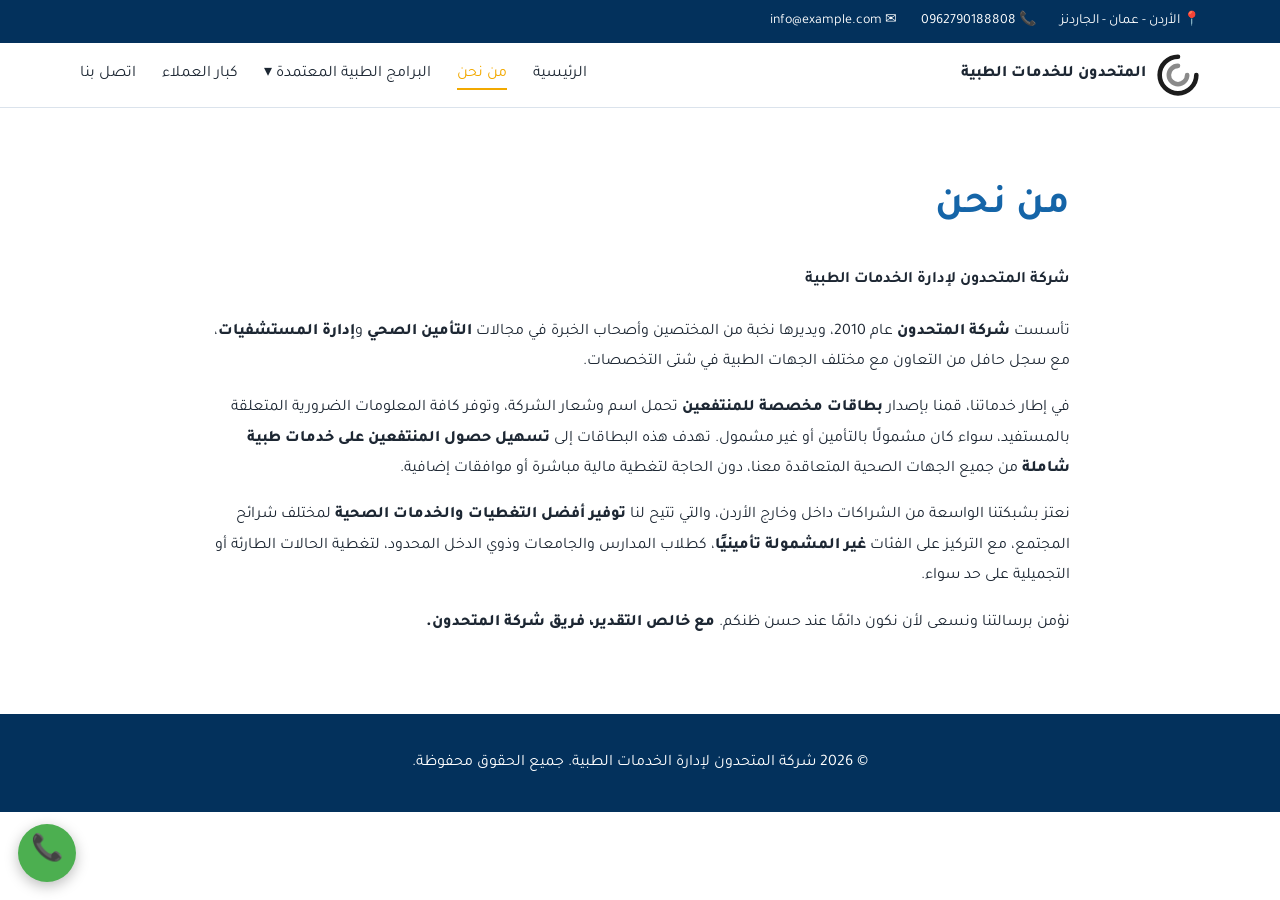
<file: about.html>
<!DOCTYPE html>
<html lang="ar" dir="rtl"><head><meta charset="utf-8"><meta name="viewport" content="width=device-width, initial-scale=1">
<title>من نحن | شركة المتحدون</title>
<meta name="description" content="شركة المتحدون لإدارة الخدمات الطبية - برامج تأمين صحي متنوعة في الأردن.">
<link rel="preconnect" href="https://fonts.googleapis.com"><link rel="preconnect" href="https://fonts.gstatic.com" crossorigin>
<link href="https://fonts.googleapis.com/css2?family=Tajawal:wght@400;500;700;800&display=swap" rel="stylesheet">
<link rel="stylesheet" href="css/style.css"></head><body>
<div class="topbar"><div class="wrap"><span>📍 الأردن - عمان - الجاردنز</span><span>📞 <a href="tel:+962790188808" dir="ltr">0962790188808</a></span><span>✉ <a href="mailto:info@example.com">info@example.com</a></span></div></div>
<header class="site"><div class="wrap bar"><a class="brand" href="index.html"><svg viewBox="0 0 48 48" width="44" height="44" aria-hidden="true"><path d="M24 4a20 20 0 1 0 20 20" fill="none" stroke="#1c1c1c" stroke-width="5" stroke-linecap="round"/><path d="M24 14a10 10 0 1 0 10 10" fill="none" stroke="#8a8a8a" stroke-width="5" stroke-linecap="round"/></svg><span>المتحدون للخدمات الطبية</span></a>
<button class="burger" aria-label="القائمة" aria-expanded="false">☰</button><ul class="nav"><li><a href="index.html">الرئيسية</a></li><li><a href="about.html" class="active">من نحن</a></li><li class="has-dd"><a href="programs.html">البرامج الطبية المعتمدة ▾</a><div class="dd"><a href="programs.html#silver">البرنامج الفضي</a><a href="programs.html#gold">البرنامج الذهبي</a><a href="programs.html#platinum">البرنامج البلاتيني</a><a href="programs.html#family">برنامج العائلة</a></div></li><li><a href="vip-clients.html">كبار العملاء</a></li><li><a href="contact.html">اتصل بنا</a></li></ul></div></header>
<section class="sec"><div class="wrap prose"><h1>من نحن</h1><h4>شركة المتحدون لإدارة الخدمات الطبية</h4>
<p>تأسست <b>شركة المتحدون</b> عام 2010، ويديرها نخبة من المختصين وأصحاب الخبرة في مجالات <b>التأمين الصحي</b> و<b>إدارة المستشفيات</b>، مع سجل حافل من التعاون مع مختلف الجهات الطبية في شتى التخصصات.</p>
<p>في إطار خدماتنا، قمنا بإصدار <b>بطاقات مخصصة للمنتفعين</b> تحمل اسم وشعار الشركة، وتوفر كافة المعلومات الضرورية المتعلقة بالمستفيد، سواء كان مشمولًا بالتأمين أو غير مشمول. تهدف هذه البطاقات إلى <b>تسهيل حصول المنتفعين على خدمات طبية شاملة</b> من جميع الجهات الصحية المتعاقدة معنا، دون الحاجة لتغطية مالية مباشرة أو موافقات إضافية.</p>
<p>نعتز بشبكتنا الواسعة من الشراكات داخل وخارج الأردن، والتي تتيح لنا <b>توفير أفضل التغطيات والخدمات الصحية</b> لمختلف شرائح المجتمع، مع التركيز على الفئات <b>غير المشمولة تأمينيًا</b>، كطلاب المدارس والجامعات وذوي الدخل المحدود، لتغطية الحالات الطارئة أو التجميلية على حد سواء.</p>
<p>نؤمن برسالتنا ونسعى لأن نكون دائمًا عند حسن ظنكم. <b>مع خالص التقدير، فريق شركة المتحدون.</b></p></div></section>
<footer><div class="wrap"><p>© 2026 شركة المتحدون لإدارة الخدمات الطبية. جميع الحقوق محفوظة.</p></div></footer>
<a class="wa" href="https://wa.me/962790188808" aria-label="واتساب" target="_blank" rel="noopener">📞</a>
<script src="js/main.js"></script></body></html>
</file>
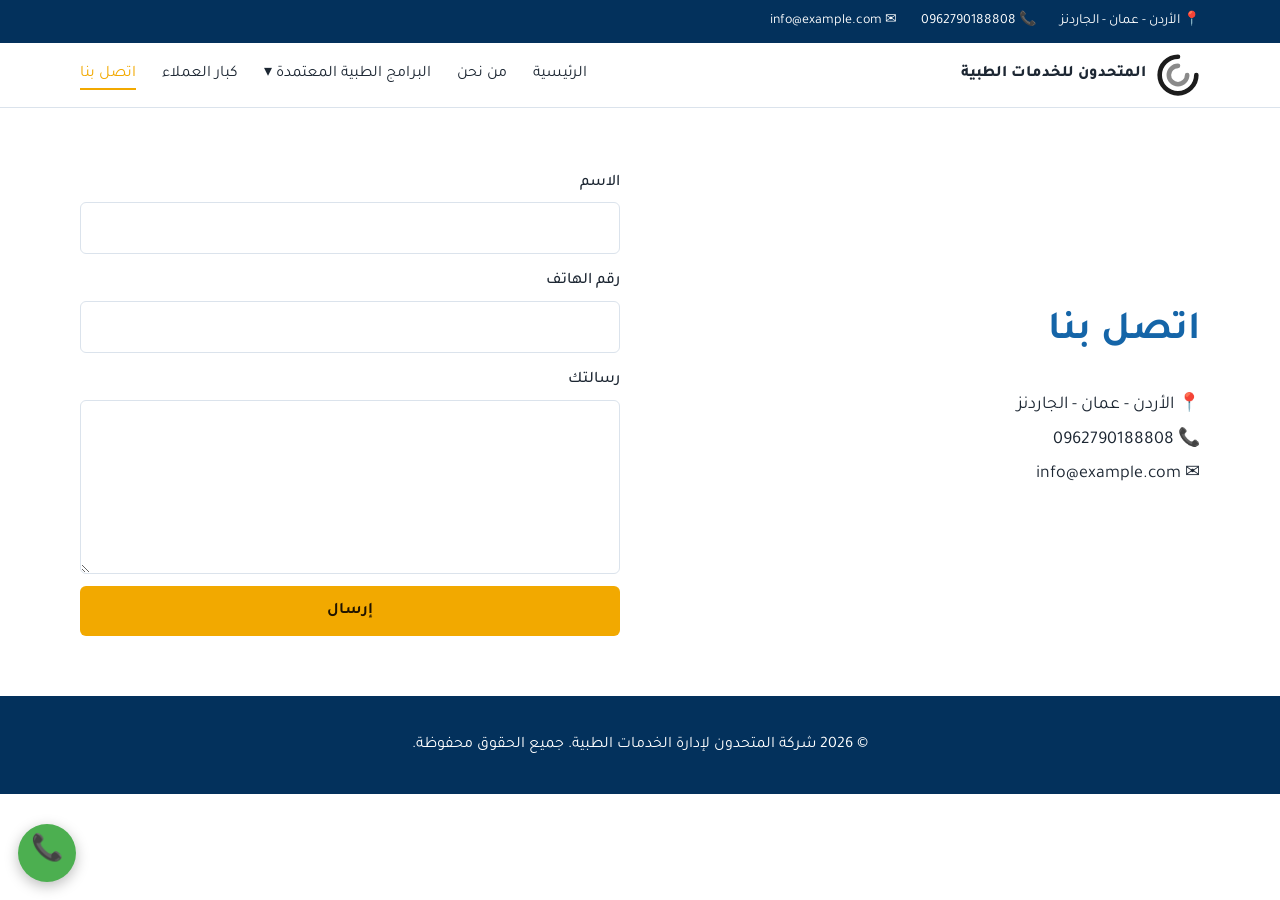
<file: contact.html>
<!DOCTYPE html>
<html lang="ar" dir="rtl"><head><meta charset="utf-8"><meta name="viewport" content="width=device-width, initial-scale=1">
<title>اتصل بنا | شركة المتحدون</title>
<meta name="description" content="شركة المتحدون لإدارة الخدمات الطبية - برامج تأمين صحي متنوعة في الأردن.">
<link rel="preconnect" href="https://fonts.googleapis.com"><link rel="preconnect" href="https://fonts.gstatic.com" crossorigin>
<link href="https://fonts.googleapis.com/css2?family=Tajawal:wght@400;500;700;800&display=swap" rel="stylesheet">
<link rel="stylesheet" href="css/style.css"></head><body>
<div class="topbar"><div class="wrap"><span>📍 الأردن - عمان - الجاردنز</span><span>📞 <a href="tel:+962790188808" dir="ltr">0962790188808</a></span><span>✉ <a href="mailto:info@example.com">info@example.com</a></span></div></div>
<header class="site"><div class="wrap bar"><a class="brand" href="index.html"><svg viewBox="0 0 48 48" width="44" height="44" aria-hidden="true"><path d="M24 4a20 20 0 1 0 20 20" fill="none" stroke="#1c1c1c" stroke-width="5" stroke-linecap="round"/><path d="M24 14a10 10 0 1 0 10 10" fill="none" stroke="#8a8a8a" stroke-width="5" stroke-linecap="round"/></svg><span>المتحدون للخدمات الطبية</span></a>
<button class="burger" aria-label="القائمة" aria-expanded="false">☰</button><ul class="nav"><li><a href="index.html">الرئيسية</a></li><li><a href="about.html">من نحن</a></li><li class="has-dd"><a href="programs.html">البرامج الطبية المعتمدة ▾</a><div class="dd"><a href="programs.html#silver">البرنامج الفضي</a><a href="programs.html#gold">البرنامج الذهبي</a><a href="programs.html#platinum">البرنامج البلاتيني</a><a href="programs.html#family">برنامج العائلة</a></div></li><li><a href="vip-clients.html">كبار العملاء</a></li><li><a href="contact.html" class="active">اتصل بنا</a></li></ul></div></header>
<section class="sec"><div class="wrap two"><div><h1>اتصل بنا</h1><ul class="info"><li>📍 الأردن - عمان - الجاردنز</li><li>📞 <a href="tel:+962790188808" dir="ltr">0962790188808</a></li><li>✉ <a href="mailto:info@example.com">info@example.com</a></li></ul></div>
<form id="cf" class="form"><label>الاسم<input name="n" required></label><label>رقم الهاتف<input name="p" type="tel" dir="ltr" required></label><label>رسالتك<textarea name="m" rows="5" required></textarea></label><button class="btn" type="submit">إرسال</button></form></div></section>
<footer><div class="wrap"><p>© 2026 شركة المتحدون لإدارة الخدمات الطبية. جميع الحقوق محفوظة.</p></div></footer>
<a class="wa" href="https://wa.me/962790188808" aria-label="واتساب" target="_blank" rel="noopener">📞</a>
<script src="js/main.js"></script></body></html>
</file>
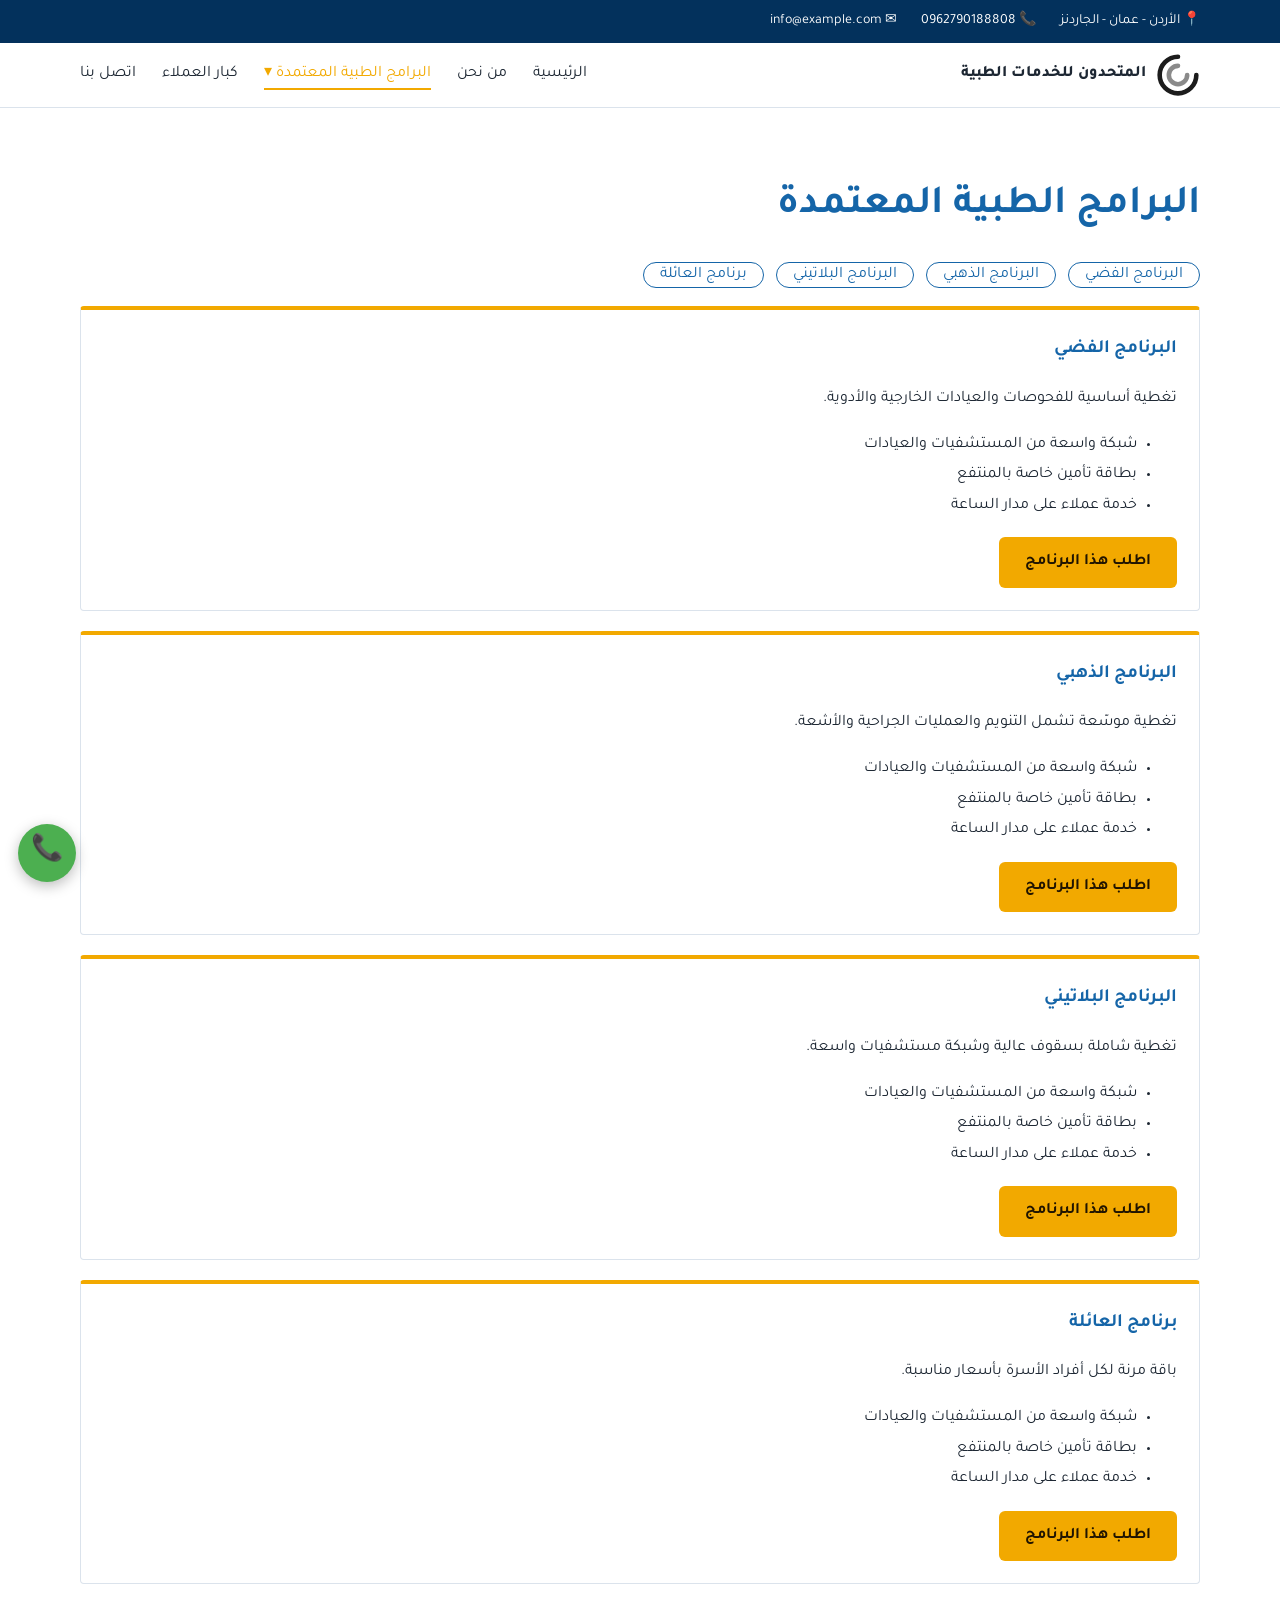
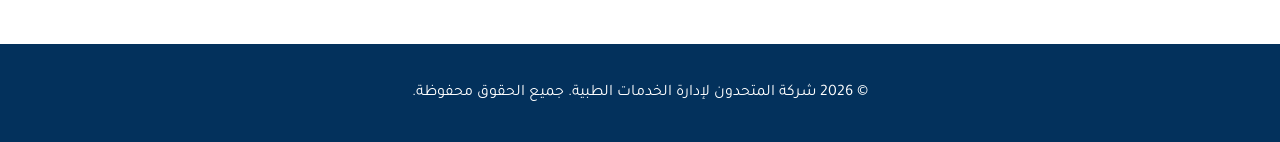
<file: programs.html>
<!DOCTYPE html>
<html lang="ar" dir="rtl"><head><meta charset="utf-8"><meta name="viewport" content="width=device-width, initial-scale=1">
<title>البرامج الطبية المعتمدة | شركة المتحدون</title>
<meta name="description" content="شركة المتحدون لإدارة الخدمات الطبية - برامج تأمين صحي متنوعة في الأردن.">
<link rel="preconnect" href="https://fonts.googleapis.com"><link rel="preconnect" href="https://fonts.gstatic.com" crossorigin>
<link href="https://fonts.googleapis.com/css2?family=Tajawal:wght@400;500;700;800&display=swap" rel="stylesheet">
<link rel="stylesheet" href="css/style.css"></head><body>
<div class="topbar"><div class="wrap"><span>📍 الأردن - عمان - الجاردنز</span><span>📞 <a href="tel:+962790188808" dir="ltr">0962790188808</a></span><span>✉ <a href="mailto:info@example.com">info@example.com</a></span></div></div>
<header class="site"><div class="wrap bar"><a class="brand" href="index.html"><svg viewBox="0 0 48 48" width="44" height="44" aria-hidden="true"><path d="M24 4a20 20 0 1 0 20 20" fill="none" stroke="#1c1c1c" stroke-width="5" stroke-linecap="round"/><path d="M24 14a10 10 0 1 0 10 10" fill="none" stroke="#8a8a8a" stroke-width="5" stroke-linecap="round"/></svg><span>المتحدون للخدمات الطبية</span></a>
<button class="burger" aria-label="القائمة" aria-expanded="false">☰</button><ul class="nav"><li><a href="index.html">الرئيسية</a></li><li><a href="about.html">من نحن</a></li><li class="has-dd"><a href="programs.html" class="active">البرامج الطبية المعتمدة ▾</a><div class="dd"><a href="programs.html#silver">البرنامج الفضي</a><a href="programs.html#gold">البرنامج الذهبي</a><a href="programs.html#platinum">البرنامج البلاتيني</a><a href="programs.html#family">برنامج العائلة</a></div></li><li><a href="vip-clients.html">كبار العملاء</a></li><li><a href="contact.html">اتصل بنا</a></li></ul></div></header>
<section class="sec"><div class="wrap"><h1>البرامج الطبية المعتمدة</h1><ul class="plist"><li><a href="#silver">البرنامج الفضي</a></li><li><a href="#gold">البرنامج الذهبي</a></li><li><a href="#platinum">البرنامج البلاتيني</a></li><li><a href="#family">برنامج العائلة</a></li></ul><div class="stack"><article class="card wide" id="silver"><h3>البرنامج الفضي</h3><p>تغطية أساسية للفحوصات والعيادات الخارجية والأدوية.</p><ul><li>شبكة واسعة من المستشفيات والعيادات</li><li>بطاقة تأمين خاصة بالمنتفع</li><li>خدمة عملاء على مدار الساعة</li></ul><a class="btn" href="contact.html">اطلب هذا البرنامج</a></article><article class="card wide" id="gold"><h3>البرنامج الذهبي</h3><p>تغطية موسّعة تشمل التنويم والعمليات الجراحية والأشعة.</p><ul><li>شبكة واسعة من المستشفيات والعيادات</li><li>بطاقة تأمين خاصة بالمنتفع</li><li>خدمة عملاء على مدار الساعة</li></ul><a class="btn" href="contact.html">اطلب هذا البرنامج</a></article><article class="card wide" id="platinum"><h3>البرنامج البلاتيني</h3><p>تغطية شاملة بسقوف عالية وشبكة مستشفيات واسعة.</p><ul><li>شبكة واسعة من المستشفيات والعيادات</li><li>بطاقة تأمين خاصة بالمنتفع</li><li>خدمة عملاء على مدار الساعة</li></ul><a class="btn" href="contact.html">اطلب هذا البرنامج</a></article><article class="card wide" id="family"><h3>برنامج العائلة</h3><p>باقة مرنة لكل أفراد الأسرة بأسعار مناسبة.</p><ul><li>شبكة واسعة من المستشفيات والعيادات</li><li>بطاقة تأمين خاصة بالمنتفع</li><li>خدمة عملاء على مدار الساعة</li></ul><a class="btn" href="contact.html">اطلب هذا البرنامج</a></article></div></div></section>
<footer><div class="wrap"><p>© 2026 شركة المتحدون لإدارة الخدمات الطبية. جميع الحقوق محفوظة.</p></div></footer>
<a class="wa" href="https://wa.me/962790188808" aria-label="واتساب" target="_blank" rel="noopener">📞</a>
<script src="js/main.js"></script></body></html>
</file>
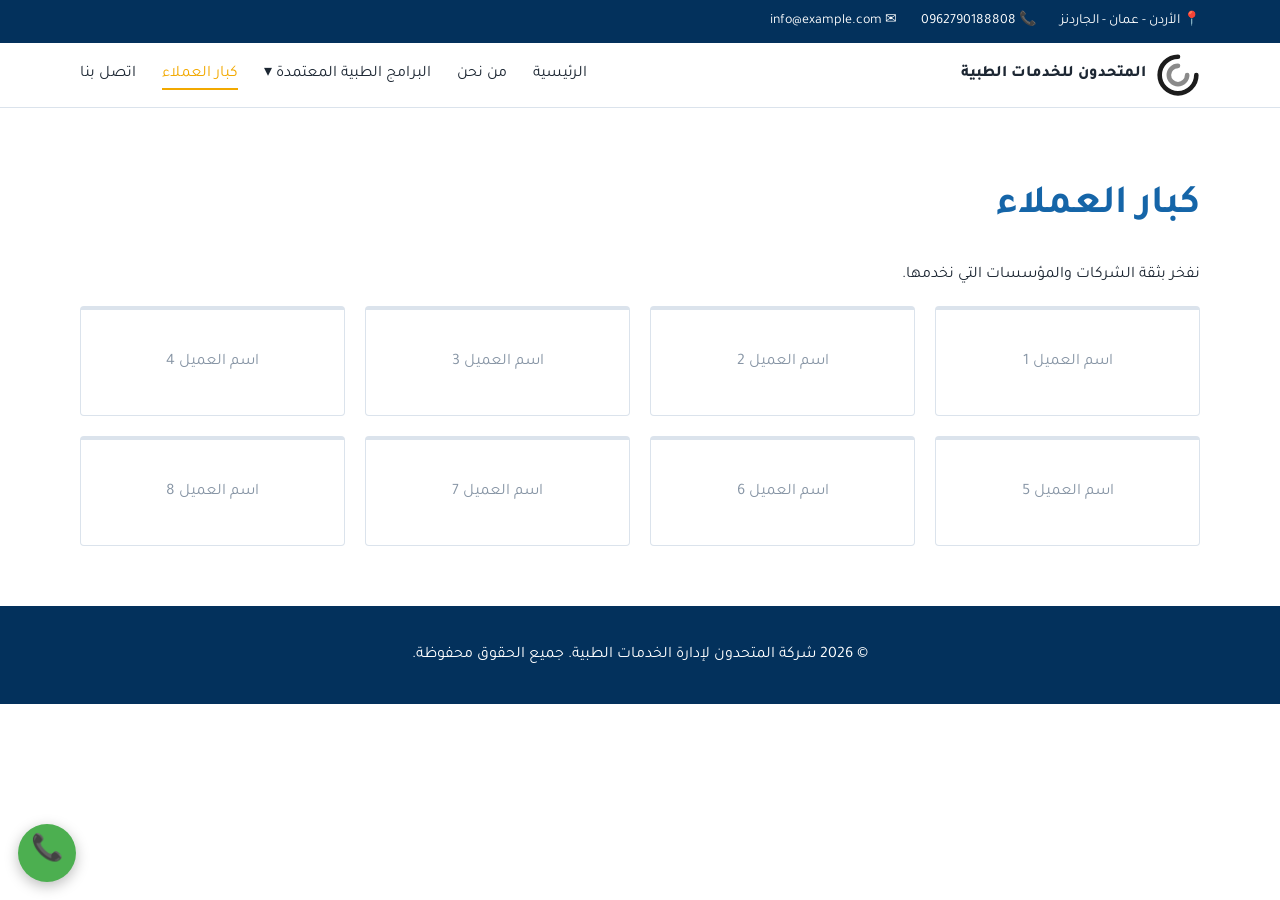
<file: vip-clients.html>
<!DOCTYPE html>
<html lang="ar" dir="rtl"><head><meta charset="utf-8"><meta name="viewport" content="width=device-width, initial-scale=1">
<title>كبار العملاء | شركة المتحدون</title>
<meta name="description" content="شركة المتحدون لإدارة الخدمات الطبية - برامج تأمين صحي متنوعة في الأردن.">
<link rel="preconnect" href="https://fonts.googleapis.com"><link rel="preconnect" href="https://fonts.gstatic.com" crossorigin>
<link href="https://fonts.googleapis.com/css2?family=Tajawal:wght@400;500;700;800&display=swap" rel="stylesheet">
<link rel="stylesheet" href="css/style.css"></head><body>
<div class="topbar"><div class="wrap"><span>📍 الأردن - عمان - الجاردنز</span><span>📞 <a href="tel:+962790188808" dir="ltr">0962790188808</a></span><span>✉ <a href="mailto:info@example.com">info@example.com</a></span></div></div>
<header class="site"><div class="wrap bar"><a class="brand" href="index.html"><svg viewBox="0 0 48 48" width="44" height="44" aria-hidden="true"><path d="M24 4a20 20 0 1 0 20 20" fill="none" stroke="#1c1c1c" stroke-width="5" stroke-linecap="round"/><path d="M24 14a10 10 0 1 0 10 10" fill="none" stroke="#8a8a8a" stroke-width="5" stroke-linecap="round"/></svg><span>المتحدون للخدمات الطبية</span></a>
<button class="burger" aria-label="القائمة" aria-expanded="false">☰</button><ul class="nav"><li><a href="index.html">الرئيسية</a></li><li><a href="about.html">من نحن</a></li><li class="has-dd"><a href="programs.html">البرامج الطبية المعتمدة ▾</a><div class="dd"><a href="programs.html#silver">البرنامج الفضي</a><a href="programs.html#gold">البرنامج الذهبي</a><a href="programs.html#platinum">البرنامج البلاتيني</a><a href="programs.html#family">برنامج العائلة</a></div></li><li><a href="vip-clients.html" class="active">كبار العملاء</a></li><li><a href="contact.html">اتصل بنا</a></li></ul></div></header>
<section class="sec"><div class="wrap"><h1>كبار العملاء</h1><p class="lead">نفخر بثقة الشركات والمؤسسات التي نخدمها.</p><div class="grid"><div class="card logo">اسم العميل 1</div><div class="card logo">اسم العميل 2</div><div class="card logo">اسم العميل 3</div><div class="card logo">اسم العميل 4</div><div class="card logo">اسم العميل 5</div><div class="card logo">اسم العميل 6</div><div class="card logo">اسم العميل 7</div><div class="card logo">اسم العميل 8</div></div></div></section>
<footer><div class="wrap"><p>© 2026 شركة المتحدون لإدارة الخدمات الطبية. جميع الحقوق محفوظة.</p></div></footer>
<a class="wa" href="https://wa.me/962790188808" aria-label="واتساب" target="_blank" rel="noopener">📞</a>
<script src="js/main.js"></script></body></html>
</file>
<file: css/style.css>
:root{--navy:#03315c;--gold:#f2a900;--blue:#1565a8;--ink:#1d2733;--bg:#fff;--alt:#f2f6fa;--line:#dbe3ec}
@media(prefers-color-scheme:dark){:root{--ink:#e8eef5;--bg:#0f1b28;--alt:#14263a;--line:#27405a;--blue:#5aa9ec}}
*{box-sizing:border-box}html{scroll-behavior:smooth}
body{margin:0;font-family:Tajawal,Arial,sans-serif;color:var(--ink);background:var(--bg);line-height:1.9}
a{color:inherit;text-decoration:none}.wrap{max-width:1160px;margin:auto;padding:0 20px}
.topbar{background:var(--navy);color:#fff;font-size:14px}.topbar .wrap{display:flex;gap:24px;flex-wrap:wrap;padding-block:8px}
header.site{background:var(--bg);border-bottom:1px solid var(--line);position:sticky;top:0;z-index:20}
.bar{display:flex;align-items:center;justify-content:space-between;gap:16px;padding-block:10px}
.brand{display:flex;align-items:center;gap:10px;font-weight:800}
.nav{display:flex;gap:26px;list-style:none;margin:0;padding:0}.nav a{padding:6px 0;border-bottom:2px solid transparent}
.nav a:hover,.nav a.active{color:var(--gold);border-color:var(--gold)}
.has-dd{position:relative}.dd{display:none;position:absolute;right:0;top:100%;min-width:200px;background:var(--bg);border:1px solid var(--line);box-shadow:0 8px 24px #0002}
.dd a{display:block;padding:8px 16px;border:0}.has-dd:hover .dd,.has-dd:focus-within .dd{display:block}
.burger{display:none;background:none;border:1px solid var(--line);color:var(--ink);font-size:22px;padding:2px 10px;border-radius:6px}
.hero{background:url(../images/hero.jpg) center/cover,linear-gradient(120deg,#cfe0ef,#6f9cc4 60%,var(--navy));color:#06283f;padding:90px 0}
.hero h1{font-size:clamp(34px,6vw,64px);line-height:1.3;margin:0 0 12px;color:#03283f}.hero p{font-size:20px;max-width:520px}
.btn{display:inline-block;background:var(--gold);color:#201400;font-weight:700;padding:10px 26px;border-radius:6px;border:0;cursor:pointer;font:inherit;font-weight:700}
.btn.ghost{background:transparent;border:2px solid var(--navy);color:var(--navy)}
.sec{padding:60px 0}.sec.alt{background:var(--alt)}h1,h2{color:var(--blue)}h1{font-size:40px;margin:0 0 16px}
.grid{display:grid;grid-template-columns:repeat(auto-fit,minmax(230px,1fr));gap:20px}
.card{border:1px solid var(--line);border-top:4px solid var(--gold);padding:22px;background:var(--bg);border-radius:4px}
.card h3{margin:0 0 6px;color:var(--blue)}.more{color:var(--blue);font-weight:700}
.card.logo{display:grid;place-items:center;min-height:110px;color:#8795a5;border-top-color:var(--line)}
.stack{display:grid;gap:20px}.card.wide{scroll-margin-top:90px}.plist{display:flex;gap:12px;flex-wrap:wrap;list-style:none;padding:0}
.plist a{border:1px solid var(--blue);color:var(--blue);padding:4px 16px;border-radius:20px}
.two{display:grid;grid-template-columns:1fr 1fr;gap:40px;align-items:center}.prose{max-width:900px}.prose b{font-weight:800}
.info{list-style:none;padding:0;font-size:18px}.form{display:grid;gap:12px}.form label{display:grid;gap:4px;font-weight:500}
.form input,.form textarea{font:inherit;padding:10px;border:1px solid var(--line);border-radius:6px;background:var(--bg);color:var(--ink)}
footer{background:var(--navy);color:#fff;text-align:center;padding:18px 0}
.wa{position:fixed;left:18px;bottom:18px;width:58px;height:58px;border-radius:50%;background:#4caf50;display:grid;place-items:center;font-size:26px;box-shadow:0 4px 14px #0004}
a:focus-visible,button:focus-visible,input:focus-visible,textarea:focus-visible{outline:3px solid var(--gold);outline-offset:2px}
@media(max-width:820px){.burger{display:block}.nav{display:none;position:absolute;top:100%;right:0;left:0;flex-direction:column;gap:0;background:var(--bg);border-bottom:1px solid var(--line);padding:8px 20px}
.nav.open{display:flex}.dd{display:block;position:static;border:0;box-shadow:none;padding-right:14px}.two{grid-template-columns:1fr}header.site .bar{position:relative}}
</file>
